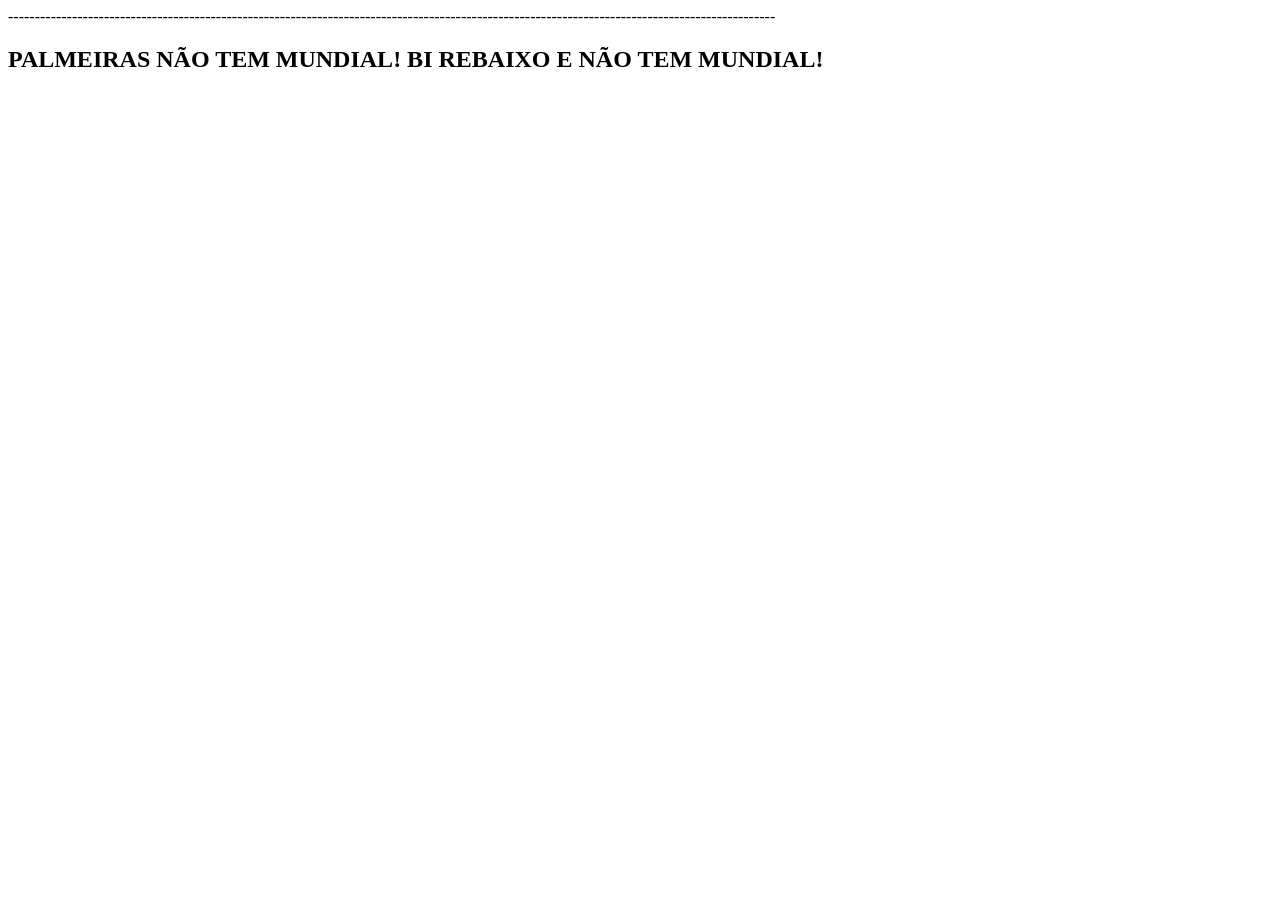
<file: aulas_html/index.html>
<!DOCTYPE html>
<html lang="pt-br">
<head>
    <meta charset="UTF-8">
    <meta name="viewport" content="width=device-width, initial-scale=1.0">
    <title>Document</title>
</head>
<body>
    <main>
        <section>
            ------------------------------------------------------------------------------------------------------------------------------------------------<h1>PALMEIRAS NÃO TEM MUNDIAL! BI REBAIXO E NÃO TEM MUNDIAL!</h1>
        </section>
    </main>
</body>
</html>
</file>
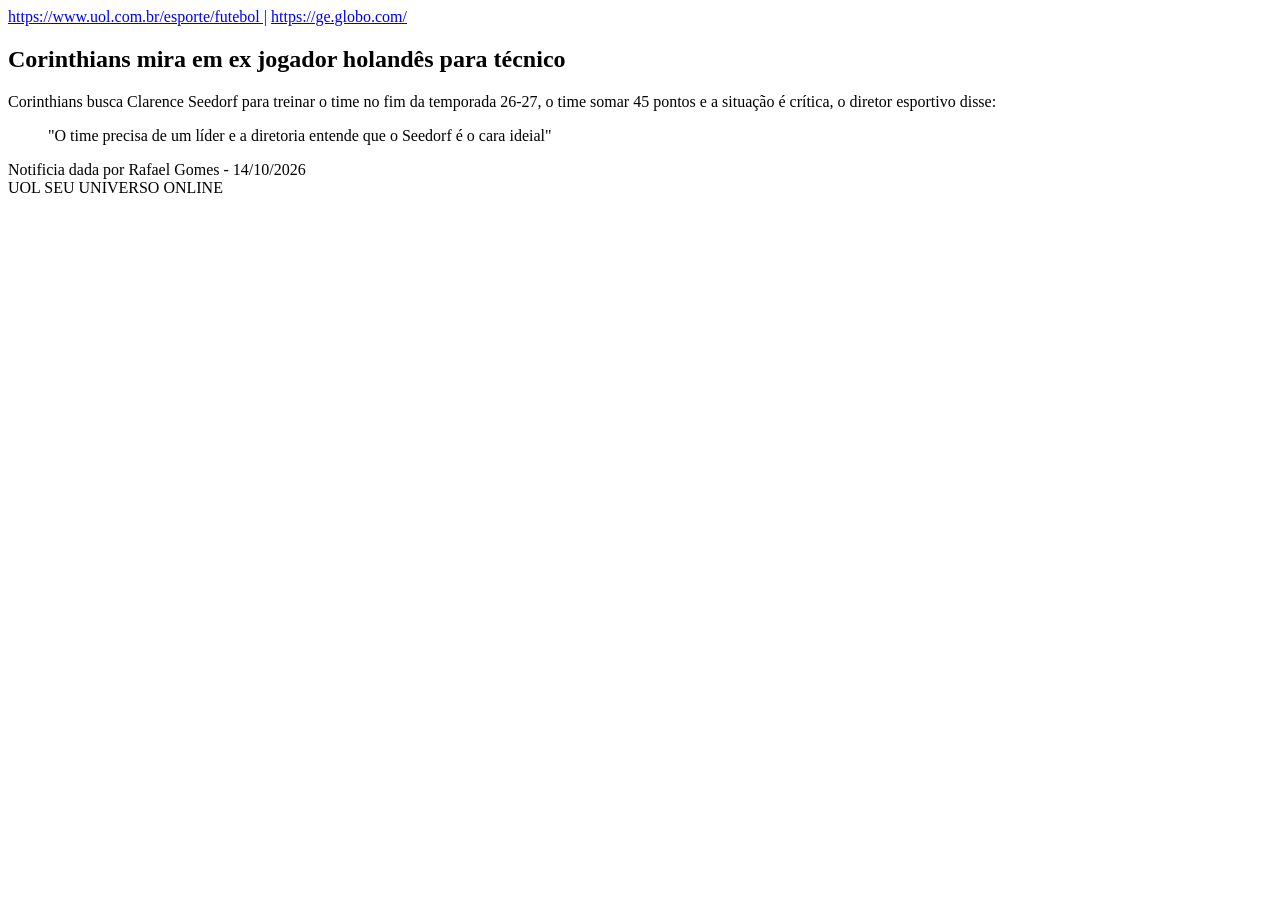
<file: aulas_html/aula15-ex01-pagina.html>
<!DOCTYPE html>
<html lang="pt-br">
<head>
   <meta charset="UTF-8">
   <meta name="viewport" content="width=device-width, initial-scale=1.0">
   <title>Document</title>
</head>
<body>
   
   <main>
      <a href="https://www.uol.com.br/esporte/futebol"> https://www.uol.com.br/esporte/futebol |</a>
      <a href="https://ge.globo.com/">https://ge.globo.com/</a>
  
         <article>
            <h2 class="titulo">Corinthians mira em ex jogador holandês para técnico</h4> 
            <p class="conteúdo"> Corinthians busca Clarence Seedorf para treinar o time no fim da temporada 26-27, o time somar 45 pontos e a situação é crítica, o diretor esportivo disse:</P>
            <blockquote>"O time precisa de um líder e a diretoria entende que o Seedorf é o cara ideial"</blockquote>
         </article>

         <time datetime="14-10-2026">Notificia dada por Rafael Gomes - 14/10/2026</time>
      
      <footer>UOL SEU UNIVERSO ONLINE</footer>
   </main>   
</body>
</html
</file>
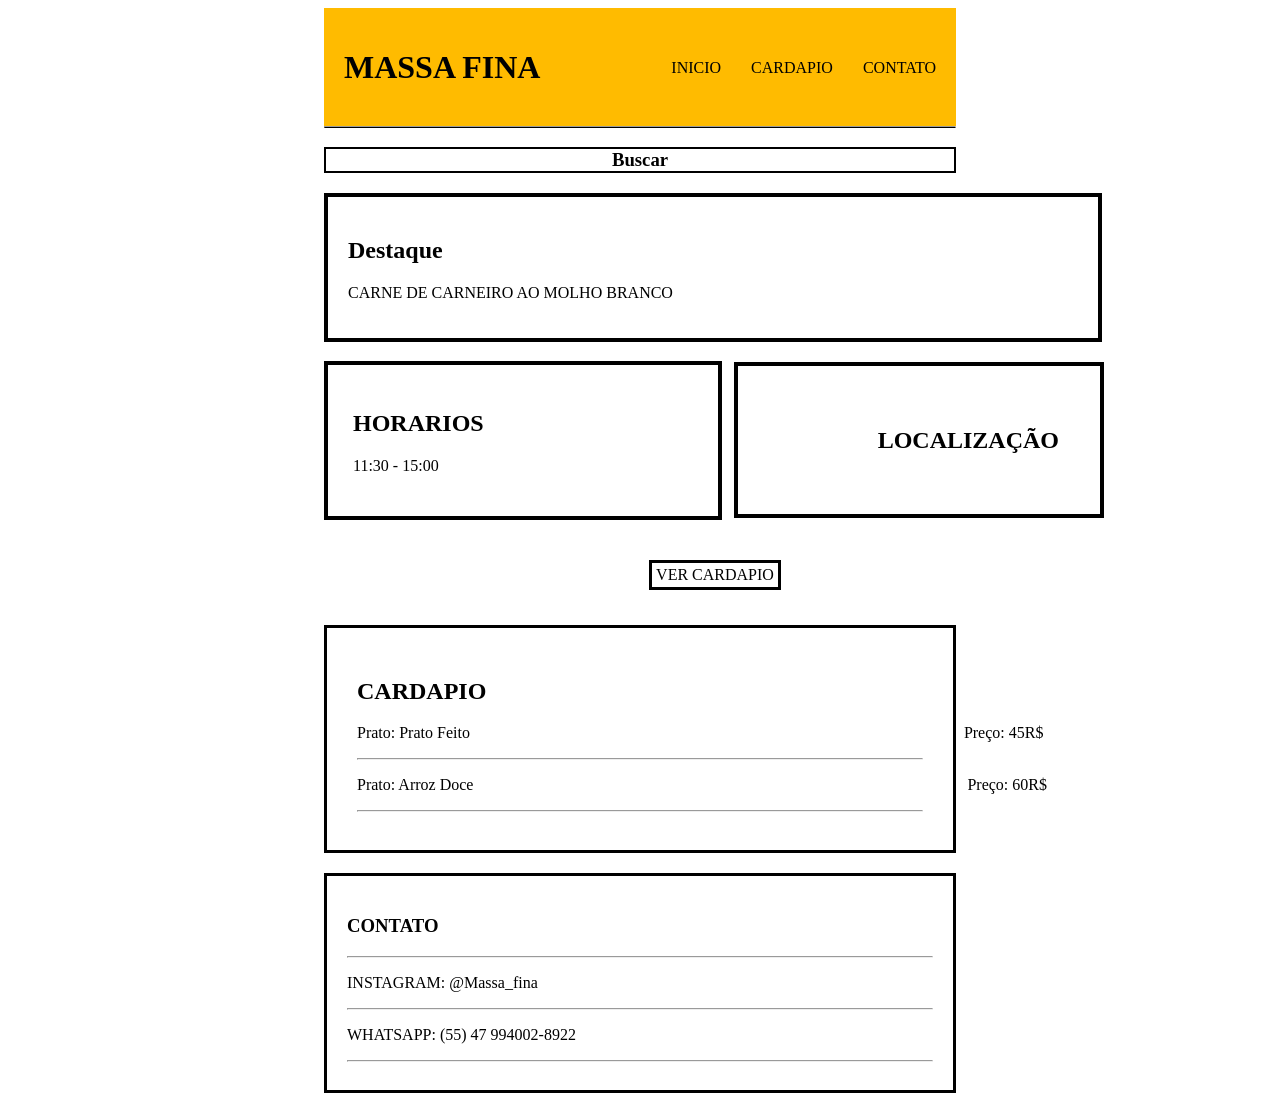
<file: aulas_html/indexx.html>
<!DOCTYPE html>
<html lang="pt-br">
<head>
    <meta charset="UTF-8">
    <meta name="viewport" content="width=device-width, initial-scale=1.0">
    <title>Restaurante</title>
    <style>

        #centralizar{ 
            width: 50%;
            margin: auto;
            background-color: rgb(255, 255, 255);
        }

        #topo {

            background-color: rgb(255, 187, 0);
            color: rgb(0, 0, 0);
            padding: 20px;
            

            display: flex;
            justify-content:  space-between;
            align-items: center
            
        }

        #linha {

            border-bottom: 1px solid black;
            margin-top: -1.8px;
        }

        #nav {
            display: flex;
            gap: 30px;
        }

        #nav a {
            color: rgb(0, 0, 0);
            text-decoration: none;
        }

        #buscar {
            border: 2px solid black;
            width: auto;
            display: flex;
            align-items: center;
            justify-content: center;
        }

        #destaque {
            
            border: 4px solid black;
            padding:20px;
            width: 730px;
            margin-top: 20px;
            
        }

        #horario {
            
            margin-top: 180px;
            border: 4px solid black;
            padding: 25px;
            width: 340px;
            margin-top: -157.6px;
            
        }
    

        #localizacao{text-align: right;

            border: 4px solid black;
            padding:41px;
            width: 280px;
            right: 40px;
            margin-left: 410px;
            margin-top: 20px
    
        }

        #verCardapio { text-align: center;
            border: 3px solid black;
            padding: 3px;
            width: 120px;
            margin-top: 40px;
            margin-left: 325px;
             
        }
                #cardapio{
            border: 3px solid black;
            margin-top: 35px;
            padding: 30px;
        }

        #prato {

        }
        
        #preco{

            position: relative;
            right: -490px

        }
        #contato{
            border: 3px solid black;
            margin-top: 20px;
            padding: 20px;
        }
        

    </style>

</head>
    <body>
    
    <main id="centralizar">
     
        <header id="topo">
            <h1>MASSA FINA</h1>

            <nav id="nav">
            <a href="#">INICIO</a>
            <a href="#">CARDAPIO</a>
            <a href="#">CONTATO</a>

            </nav>
        </header>

        <hr id="linha">

        <h3 id="buscar">Buscar</h3>

        <section id="destaque">
            <h1>Destaque</h1>
            <p>CARNE DE CARNEIRO AO MOLHO BRANCO</p>

        </section>

        <section id="localizacao">
            <h2>LOCALIZAÇÃO</h2>
        </section>

        <section id="horario">
            <h2>HORARIOS</h2>
            <p>11:30 - 15:00</p>
        </section>
        

        <div id="verCardapio">VER CARDAPIO</div>

        <section id="cardapio">
            <h2>CARDAPIO</h2>

        <p>
            <span id="prato">Prato: Prato Feito</span>
            <span id="preco">Preço: 45R$</span>
        </p>
        <hr>
         <p>
            <span id="prato">Prato: Arroz Doce</span>
            <span id="preco">Preço: 60R$</span>
         </p>
         <hr>

            

        </section>

        
         <footer id="contato">
            <h3>CONTATO</h3>
            <hr>
            <p>INSTAGRAM: @Massa_fina</p>
            <hr>
            <p>WHATSAPP: (55) 47 994002-8922</p>
            <hr>
        </footer>
        </main>
    </body>
</html>
</file>
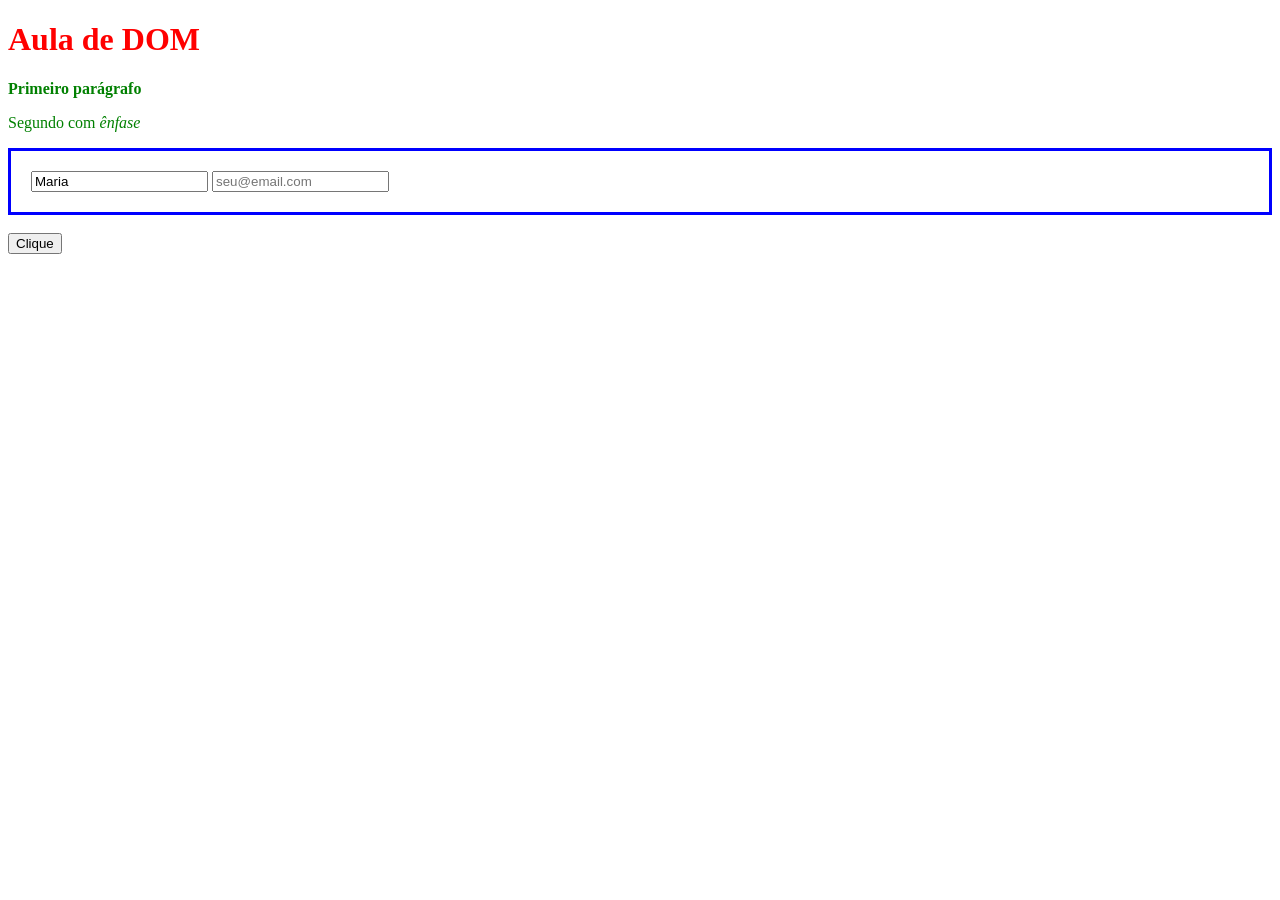
<file: missao-DOM/doom.html>
<!DOCTYPE html>
<html lang="pt-br">
<head>
    <meta charset="UTF-8">
    <title>Missão DOM</title>
</head>
<body>
    <h1 id="titulo">Minha página</h1>
    <p class="texto">Primeiro parágrafo</p>
    <p class="texto">Segundo parágrafo</p>
    <div class="container">
        <input type="text" placeholder="Nome">
        <input type="email" placeholder="E-mail">
    </div>
    <br>
    <button id="meuBotao">Clique</button>
    <script src="app.js"></script>
</body>
</html>
</file>
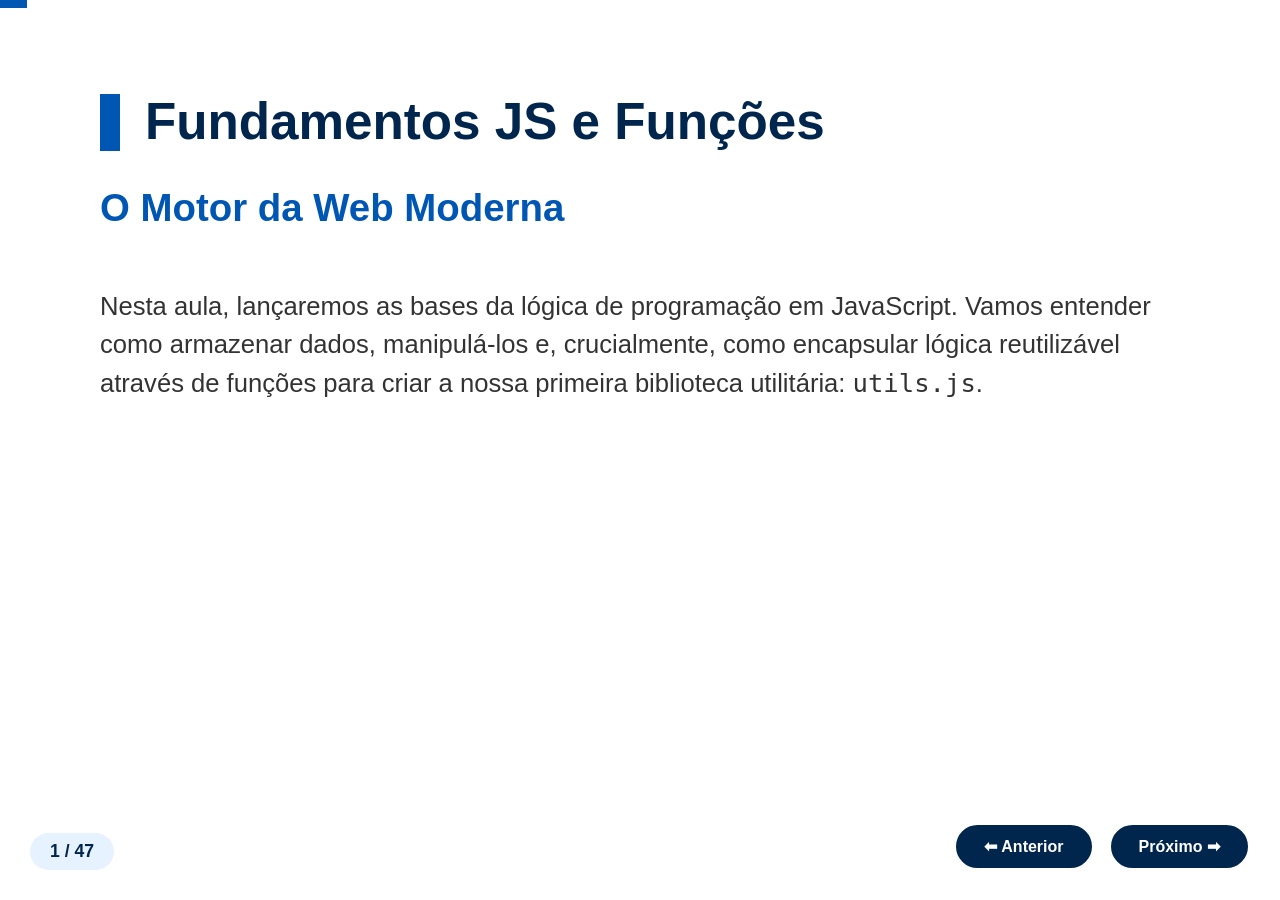
<file: aulas_java/Slides/aula03--Javascript-Introducao.html>
<!DOCTYPE html>
<html lang="pt-br">
<head>
    <meta charset="UTF-8">
    <meta name="viewport" content="width=device-width, initial-scale=1.0">
    <title>Masterclass: Fundamentos JS e Funções</title>
    <style>
        :root {
            --primary: #00264d; /* Azul Escuro */
            --secondary: #0056b3; /* Azul Médio */
            --accent: #e6f2ff; /* Azul Muito Claro */
            --text: #333;
            --white: #ffffff;
            --code-bg: #1e1e1e;
            --practice-bg: #f0f7ff;
            --practice-border: #0056b3;
            --hl-keyword: #ff79c6; /* Rosa para keywords JS */
            --hl-string: #f1fa8c; /* Amarelo para strings */
            --hl-comment: #6272a4; /* Cinza para comentários */
            --hl-builtin: #8be9fd; /* Ciano para built-ins */
        }

        body, html {
            margin: 0;
            padding: 0;
            width: 100%;
            height: 100%;
            overflow: hidden;
            font-family: 'Segoe UI', Roboto, Helvetica, Arial, sans-serif;
            background-color: var(--primary);
        }

        .slide-container {
            width: 100vw;
            height: 100vh;
            display: flex;
            align-items: center;
            justify-content: center;
        }

        .slide {
            display: none;
            width: 100%;
            height: 100%;
            background: var(--white);
            padding: 60px 100px;
            box-sizing: border-box;
            animation: fadeIn 0.5s ease-out;
            overflow-y: auto;
        }

        .slide.active { 
            display: flex;
            flex-direction: column;
            justify-content: flex-start;
        }

        h1 { font-size: 3.2rem; color: var(--primary); margin-bottom: 20px; border-left: 20px solid var(--secondary); padding-left: 25px; line-height: 1.1; }
        h2 { font-size: 2.4rem; color: var(--secondary); margin-top: 15px; }
        p, li { font-size: 1.6rem; line-height: 1.5; color: var(--text); }
        ul { margin-top: 10px; }
        li { margin-bottom: 10px; }
        
        pre { 
            background: var(--code-bg); 
            color: #f8f8f2; /* Default text color in dark code */
            padding: 25px; 
            border-radius: 12px; 
            font-size: 1.3rem;
            margin: 20px 0;
            border-left: 10px solid var(--secondary);
            overflow-x: auto;
            font-family: 'Consolas', monospace;
        }

        /* Syntax Highlighting Simples */
        .kd { color: var(--hl-keyword); } /* keyword/declaration */
        .s { color: var(--hl-string); }   /* string */
        .c { color: var(--hl-comment); }  /* comment */
        .bi { color: var(--hl-builtin); } /* builtin */

        .practice-box {
            background: var(--practice-bg);
            border-left: 8px solid var(--practice-border);
            padding: 20px;
            margin-top: 20px;
            font-size: 1.3rem;
            box-shadow: 0 4px 12px rgba(0,0,0,0.08);
        }

        .practice-box b { color: var(--secondary); text-transform: uppercase; font-size: 1.1rem; display: block; margin-bottom: 8px; }

        .controls {
            position: fixed;
            bottom: 30px;
            right: 30px;
            display: flex;
            gap: 15px;
            z-index: 100;
        }

        button {
            padding: 12px 28px;
            background: var(--primary);
            color: white;
            border: 2px solid var(--white);
            border-radius: 40px;
            cursor: pointer;
            font-weight: bold;
            font-size: 1rem;
            transition: all 0.3s;
        }

        button:hover { background: var(--secondary); transform: translateY(-2px); }
        
        .progress-bar {
            position: fixed;
            top: 0;
            left: 0;
            height: 8px;
            background: var(--secondary);
            transition: width 0.3s ease;
            z-index: 101;
        }

        .slide-counter {
            position: fixed;
            bottom: 30px;
            left: 30px;
            color: var(--primary);
            background: var(--accent);
            padding: 8px 20px;
            border-radius: 25px;
            font-weight: bold;
            font-size: 1.1rem;
        }

        @keyframes fadeIn { from { opacity: 0; transform: translateY(10px); } to { opacity: 1; transform: translateY(0); } }
    </style>
</head>
<body>

<div class="progress-bar" id="progress"></div>
<div class="slide-container" id="container"></div>
<div class="slide-counter" id="counter">1 / 47</div>

<div class="controls">
    <button onclick="prev()">⬅ Anterior</button>
    <button onclick="next()">Próximo ➡</button>
</div>

<script>
    const slidesData = [
        { t: "Fundamentos JS e Funções", c: "<h2>O Motor da Web Moderna</h2><p>Nesta aula, lançaremos as bases da lógica de programação em JavaScript. Vamos entender como armazenar dados, manipulá-los e, crucialmente, como encapsular lógica reutilizável através de funções para criar a nossa primeira biblioteca utilitária: <code>utils.js</code>.</p>" },
        { t: "O que é JavaScript hoje?", c: "<p>É uma linguagem de programação de alto nível, interpretada (ou compilada JIT), prototipada e multiparadigma. É a linguagem nativa dos navegadores e, com Node.js, domina também o back-end.</p>" },
        { t: "Variáveis: Onde tudo começa", c: "<p>Variáveis são 'caixas' ou contêineres rotulados para armazenar dados na memória do computador. No JS moderno, temos formas específicas de declarar essas caixas dependendo de como vamos usar o dado.</p>" },
        { t: "A Evolução: var vs let vs const", c: "<ul><li><b>var:</b> A forma antiga. Possui escopo de função e comportamento imprevisível (hoisting). Evite no JS moderno.</li><li><b>let:</b> Introduzido no ES6. Possui escopo de bloco e pode ter seu valor reatribuído.</li><li><b>const:</b> Também do ES6. Possui escopo de bloco, mas seu valor <b>não</b> pode ser reatribuído após a inicialização.</li></ul>" },
        { t: "Uso Prático: Escopo de Bloco", c: "<p>O escopo de bloco (<code>let</code>/<code>const</code>) impede que variáveis 'vazem' de dentro de estruturas como <code>if</code> ou <code>for</code>.</p><pre><span class='kd'>if</span> (true) {\n  <span class='kd'>let</span> local = <span class='s'>'visível apenas aqui'</span>;\n  <span class='kd'>var</span> global = <span class='s'>'vaza para fora'</span>;\n}\n<span class='c'>// console.log(local); // Erro</span>\nconsole.log(global); <span class='c'>// Funciona</span></pre>" },
        { t: "A Regra de Ouro: const por padrão", c: "<p>Sempre use <code>const</code> para declarar variáveis. Se você descobrir depois que precisa mudar o valor dela (como em um contador), altere para <code>let</code>. Isso previne bugs acidentais de reatribuição.</p>" },
        { t: "Tipos de Dados Dinâmicos", c: "<p>O JavaScript é fracamente tipado e dinâmico. Você não precisa declarar o tipo, e uma variável pode mudar de tipo durante a execução.</p><pre><span class='kd'>let</span> dado = <span class='s'>'Olá'</span>; <span class='c'>// tipo String</span>\ndado = <span class='s'>42</span>;      <span class='c'>// agora é Number</span></pre>" },
        { t: "Tipos Primitivos I: String e Number", c: "<ul><li><b>String:</b> Sequência de caracteres. Usamos aspas simples (' '), duplas (\" \") ou crases (``) para Template Strings.</li><li><b>Number:</b> Inclui inteiros e números de ponto flutuante (decimais). O JS não faz distinção.</li></ul>" },
        { t: "Template Strings (Crases)", c: "<p>A forma moderna e poderosa de trabalhar com texto, permitindo quebra de linha e interpolação de variáveis.</p><pre><span class='kd'>const</span> nome = <span class='s'>'Maria'</span>;\n<span class='kd'>const</span> msg = <span class='s'>`Olá, ${nome}. \nBem-vinda!`</span>;</pre>" },
        { t: "Tipos Primitivos II: Boolean e Null/Undefined", c: "<ul><li><b>Boolean:</b> Apenas dois valores: <code>true</code> (verdadeiro) ou <code>false</code> (falso). Base para lógica de decisão.</li><li><b>Undefined:</b> Valor padrão de uma variável declarada mas não inicializada.</li><li><b>Null:</b> Representa a ausência intencional de qualquer valor de objeto.</li></ul>" },
        { t: "Atividade I: Pesquisa e Curiosidade", c: "<h2>Trabalho em Grupo (3 Pessoas)</h2><p>Pesquisem na documentação MDN (Mozilla Developer Network) e respondam:</p><ul><li>O que acontece se você usar o operador <code>typeof</code> em um valor <code>null</code>? Por que isso acontece?</li><li>Quais são os 7 tipos primitivos do JavaScript no ES6+?</li><li>Qual a diferença prática entre <code>==</code> (igualdade ampla) e <code>===</code> (igualdade estrita)?</li></ul>" },
        { t: "Operadores Aritméticos", c: "<p>Símbolos para realizar cálculos matemáticos padrão.</p><p><code>+</code> (adição/concatenação), <code>-</code> (subtração), <code>*</code> (multiplicação), <code>/</code> (divisão), <code>%</code> (módulo/resto), <code>**</code> (exponenciação).</p><div class='practice-box'><b>Uso Prático:</b> O operador <code>%</code> (módulo) é essencial para descobrir se um número é par (<code>n % 2 === 0</code>).</div>" },
        { t: "Operadores de Atribuição", c: "<p>Formas curtas de atualizar o valor de uma variável baseada em seu valor anterior.</p><pre><span class='kd'>let</span> x = <span class='s'>10</span>;\nx += <span class='s'>5</span>; <span class='c'>// x = x + 5 (resultado: 15)</span>\nx *= <span class='s'>2</span>; <span class='c'>// x = x * 2 (resultado: 30)</span></pre>" },
        { t: "Operadores de Comparação", c: "<p>Usados em estruturas condicionais para retornar um Booleano.</p><p><code>===</code> (igual estrito), <code>!==</code> (diferente estrito), <code>&gt;</code>, <code>&lt;</code>, <code>&gt;=</code>, <code>&lt;=</code>.</p><div class='practice-box'><b>Aviso:</b> Sempre prefira <code>===</code> e <code>!==</code> para evitar coerção de tipo indesejada (ex: <code>'5' == 5</code> é true, mas <code>'5' === 5</code> é false).</div>" },
        { t: "Operadores Lógicos", c: "<p>Permitem combinar múltiplas comparações.</p><ul><li><b>&amp;&amp; (E):</b> Retorna true se AMBOS forem verdadeiros.</li><li><b>|| (OU):</b> Retorna true se PELO MENOS UM for verdadeiro.</li><li><b>! (NÃO):</b> Inverte o valor booleano.</li></ul>" },
        { t: "Uso Prático: Lógica Combinada", c: "<pre><span class='kd'>const</span> idade = <span class='s'>20</span>;\n<span class='kd'>const</span> temCnh = true;\n<span class='kd'>const</span> podeDirigir = idade >= <span class='s'>18</span> &amp;&amp; temCnh;\n<span class='c'>// resultado: true</span></pre>" },
        
        // SLIDES NOVOS ADICIONADOS A PARTIR DAQUI
        { t: "Controle de Fluxo: if e else", c: "<p>A estrutura <code>if...else</code> permite que o código tome decisões com base em condições lógicas avaliadas como Booleanas.</p><pre><span class='kd'>const</span> hora = <span class='s'>14</span>;\n\n<span class='kd'>if</span> (hora &lt; <span class='s'>12</span>) {\n  console.log(<span class='s'>'Bom dia!'</span>);\n} <span class='kd'>else</span> {\n  console.log(<span class='s'>'Boa tarde ou noite!'</span>);\n}</pre><div class='practice-box'><b>Uso Prático:</b> É o mecanismo básico de bifurcação de caminhos no seu software.</div>" },
        { t: "Condições Múltiplas: else if", c: "<p>Quando temos mais de duas possibilidades, podemos encadear os testes para cobrir cenários progressivos.</p><pre><span class='kd'>const</span> nota = <span class='s'>85</span>;\n\n<span class='kd'>if</span> (nota &gt;= <span class='s'>90</span>) {\n  console.log(<span class='s'>'Conceito A'</span>);\n} <span class='kd'>else if</span> (nota &gt;= <span class='s'>80</span>) {\n  console.log(<span class='s'>'Conceito B'</span>);\n} <span class='kd'>else</span> {\n  console.log(<span class='s'>'Precisa melhorar'</span>);\n}</pre><div class='practice-box'><b>Dica:</b> A ordem importa! O JavaScript avalia de cima para baixo e executa <b>apenas o primeiro</b> bloco verdadeiro.</div>" },
        { t: "Operador Ternário", c: "<p>Uma forma concisa (short-hand) de escrever um <code>if...else</code> em uma única linha. É indispensável no desenvolvimento moderno.</p><pre><span class='c'>// Sintaxe: condicao ? retorno_se_verdadeiro : retorno_se_falso</span>\n\n<span class='kd'>const</span> idade = <span class='s'>20</span>;\n<span class='kd'>const</span> status = idade &gt;= <span class='s'>18</span> ? <span class='s'>'Maior de idade'</span> : <span class='s'>'Menor de idade'</span>;\n\nconsole.log(status); <span class='c'>// Imprime: 'Maior de idade'</span></pre>" },
        { t: "Laços de Repetição (Loops)", c: "<p>Loops servem para executar o mesmo bloco de código repetidas vezes até que uma condição de parada seja alcançada. Isso evita a repetição manual do código e automatiza fluxos (conceito DRY - Don't Repeat Yourself).</p><ul><li><b>for:</b> Excelente para quando você <b>sabe</b> a quantidade exata de vezes que precisa repetir.</li><li><b>while:</b> Excelente para quando o número de repetições é <b>incerto</b>, dependendo apenas de uma condição.</li></ul>" },
        { t: "O Clássico: Laço for", c: "<p>O laço for tradicional possui 3 parâmetros definidos: a inicialização, a condição de parada, e a taxa de incremento.</p><pre><span class='c'>// for (inicializacao; condicao; incremento)</span>\n<span class='kd'>for</span> (<span class='kd'>let</span> i = <span class='s'>0</span>; i &lt; <span class='s'>5</span>; i++) {\n  console.log(<span class='s'>`Contador: ${i}`</span>);\n}</pre><div class='practice-box'><b>Aviso:</b> Note o uso do <code>let</code> para inicializar o controle <code>i</code>, pois seu valor precisa ser constantemente reatribuído (i++) a cada nova volta no loop.</div>" },
        { t: "O Flexível: Laço while", c: "<p>O <code>while</code> avalia uma condição, executando o bloco sempre que ela for <code>true</code>. Devemos garantir que o controle de estado avance para o final para não travarmos o código.</p><pre><span class='kd'>let</span> energia = <span class='s'>100</span>;\n\n<span class='kd'>while</span> (energia &gt; <span class='s'>0</span>) {\n  console.log(<span class='s'>'Jogando...'</span>);\n  energia -= <span class='s'>20</span>; <span class='c'>// Consome a energia até virar 0</span>\n}\nconsole.log(<span class='s'>'Fim de jogo!'</span>);</pre>" },
        { t: "A Forma Moderna: for...of", c: "<p>Introduzido no ES6, é a maneira mais elegante e segura de iterar sobre <b>estruturas de dados</b> como arrays e strings (valores iteráveis).</p><pre><span class='kd'>const</span> frutas = [<span class='s'>'Maçã'</span>, <span class='s'>'Banana'</span>, <span class='s'>'Uva'</span>];\n\n<span class='kd'>for</span> (<span class='kd'>const</span> fruta <span class='kd'>of</span> frutas) {\n  console.log(fruta);\n}</pre><div class='practice-box'><b>Por que é melhor?</b> Evita erros clássicos de esquecer o controle numérico ou errar o índice. Podemos usar <code>const</code> pois uma nova variável independente é criada a cada loop!</div>" },
        // FIM DOS SLIDES NOVOS
        
        { t: "Introdução às Funções", c: "<p>Funções são blocos de código 'empacotados' projetados para executar uma tarefa específica. Elas são os blocos de construção fundamentais da reutilização de código.</p>" },
        { t: "Anatomia de uma Função (Declaração)", c: "<pre><span class='kd'>function</span> <span class='bi'>nomeDaFuncao</span>(parametro1, parametro2) {\n  <span class='c'>// Corpo da função (lógica)</span>\n  <span class='kd'>return</span> resultado; <span class='c'>// opcional</span>\n}</pre>" },
        { t: "Parâmetros e Argumentos", c: "<ul><li><b>Parâmetros:</b> Os nomes listados na definição da função (as variáveis locais).</li><li><b>Argumentos:</b> Os valores reais passados para a função quando ela é chamada (invocada).</li></ul>" },
        { t: "A Importância do 'return'", c: "<p>A palavra-chave <code>return</code> finaliza a execução da função e envia um valor de volta para quem a chamou. Sem <code>return</code>, a função executa a lógica mas retorna <code>undefined</code>.</p>" },
        { t: "Expressões de Função", c: "<p>Em JS, funções são 'cidadãos de primeira classe'. Podem ser armazenadas em variáveis.</p><pre><span class='kd'>const</span> <span class='bi'>subtrair</span> = <span class='kd'>function</span>(a, b) {\n  <span class='kd'>return</span> a - b;\n};</pre>" },
        { t: "Arrow Functions (Seta)", c: "<p>A sintaxe moderna e curta introduzida no ES6. Muito usada em callbacks.</p><pre><span class='kd'>const</span> <span class='bi'>multiplicar</span> = (a, b) => {\n  <span class='kd'>return</span> a * b;\n};</pre>" },
        { t: "Arrow Functions: Retorno Implícito", c: "<p>Se a função tiver apenas uma linha de lógica que retorna algo, podemos remover as chaves e o <code>return</code>.</p><pre><span class='kd'>const</span> <span class='bi'>dobro</span> = n => n * <span class='s'>2</span>;</pre><div class='practice-box'><b>Uso Prático:</b> Ideal para funções matematicas simples ou manipulação rápida de dados.</div>" },
        { t: "Atividade II: Criando Pequenas Lógicas", c: "<h2>Prática Individual</h2><p>Escreva no papel ou editor de texto 3 funções usando a sintaxe de Arrow Function com retorno implícito:</p><ul><li><code>isAdulto(idade)</code>: Retorna true se idade >= 18.</li><li><code>getAreaQuadrado(lado)</code>: Retorna a área.</li><li><code>formatarReal(valor)</code>: Recebe um número e retorna uma string formatada (ex: Recebe 5, retorna 'R$ 5.00'). <i>Dica: use .toFixed(2)</i></li></ul>" },
        { t: "Escopo de Função", c: "<p>Variáveis definidas <b>dentro</b> de uma função não podem ser acessadas de fora dela.</p><pre><span class='kd'>function</span> <span class='bi'>teste</span>() {\n  <span class='kd'>const</span> interna = <span class='s'>'segredo'</span>;\n}\nconsole.log(interna); <span class='c'>// Erro: interna is not defined</span></pre>" },
        { t: "Escopo Global", c: "<p>Variáveis definidas fora de qualquer função ou bloco são globais e podem ser acessadas e modificadas por qualquer parte do script. Evite poluir o escopo global.</p>" },
        { t: "Introdução às Funções Utilitárias", c: "<p>Uma função utilitária (utility function) é uma função projetada para realizar uma tarefa comum, genérica e repetitiva em um projeto. Elas não pertencem à lógica de negócio específica, mas ajudam a construí-la.</p>" },
        { t: "Por que criar uma utils.js?", c: "<ul><li><b>DRY (Don't Repeat Yourself):</b> Evita copiar e colar a mesma lógica (ex: formatação de data) em vários arquivos.</li><li><b>Manutenibilidade:</b> Se a lógica de formatação mudar, você muda em apenas um lugar.</li><li><b>Organização:</b> Mantém o código principal limpo e focado.</li></ul>" },
        { t: "Exemplo Util: Mascarar E-mail", c: "<p>Uma função que pega 'contato@email.com' e transforma em 'con***@email.com'.</p><div class='practice-box'><b>Aplicação:</b> Segurança e privacidade ao exibir dados parciais do usuário na interface.</div>" },
        { t: "Exemplo Util: Gerar ID Único", c: "<pre><span class='kd'>const</span> <span class='bi'>gerarId</span> = () => {\n  <span class='kd'>return</span> <span class='s'>`id_${Date.now()}_${Math.random()}`</span>;\n};</pre><div class='practice-box'><b>Aplicação:</b> Essencial para criar novos itens em uma lista dinamicamente e garantir que cada um tenha uma referência única.</div>" },
        { t: "Exemplo Util: Capitalizar Texto", c: "<p>Transformar 'joão silva' em 'João Silva'. O JS não tem uma função nativa simples para isso.</p>" },
        { t: "Callbacks: Introdução", c: "<p>Um callback é uma função passada como argumento para <b>outra</b> função, para ser executada mais tarde.</p><pre><span class='bi'>setTimeout</span>(() => {\n  console.log(<span class='s'>'Passou 1 segundo'</span>);\n}, <span class='s'>1000</span>);</pre>" },
        { t: "setTimeout e setInterval", c: "<ul><li><b>setTimeout:</b> Executa a função callback UMA vez após um delay.</li><li><b>setInterval:</b> Executa a função callback repetidamente a cada intervalo de tempo.</li></ul>" },
        { t: "Parâmetros Padrão (Default)", c: "<p>No ES6+, você pode definir valores padrão para parâmetros caso nenhum argumento seja passado.</p><pre><span class='kd'>function</span> <span class='bi'>saudacao</span>(nome = <span class='s'>'Visitante'</span>) {\n  console.log(<span class='s'>`Olá, ${nome}`</span>);\n}</pre>" },
        { t: "Boas Práticas em Funções", c: "<ul><li>Nomeie funções com verbos (ex: <code>calcularTotal</code>, não <code>total</code>).</li><li>Uma função deve fazer APENAS UMA coisa (Princípio da Responsabilidade Única).</li><li>Mantenha as funções curtas e legíveis.</li><li>Use Arrow Functions para funções anônimas e callbacks.</li></ul>" },
        { t: "O Conceito de Módulo (Prévia)", c: "<p>Para usar o <code>utils.js</code> em outros arquivos, precisaremos exportar as funções dele e importá-las onde for necessário. No navegador moderno, usamos <code>export/import</code>.</p>" },
        { t: "export e import (Sintaxe)", c: "<pre><span class='c'>// No utils.js</span>\n<span class='kd'>export const</span> <span class='bi'>dobro</span> = n => n * <span class='s'>2</span>;\n\n<span class='c'>// No main.js</span>\n<span class='kd'>import</span> { dobro } <span class='kd'>from</span> <span class='s'>'./utils.js'</span>;</pre>" },
        { t: "Atividade III: Implementando a utils.js", c: "<h2>Desafio Prático Final</h2><p>Vamos criar a base da nossa biblioteca utilitária do projeto. Crie um arquivo <code>utils.js</code> e implemente (e exporte) as seguintes funções:</p><ul><li><b>formatarMoeda(valor):</b> Recebe um número, retorna string 'R$ X,XX' (use .toFixed(2) e troque '.' por ',').</li><li><b>validarEmail(email):</b> Recebe string, retorna true se tiver '@' e '.' (use .includes()).</li><li><b>obterDataFormatada():</b> Retorna a data atual no formato 'DD/MM/AAAA' (use objeto Date).</li></ul>" },
        { t: "Checklist de Entrega", c: "<ul><li>O arquivo utils.js foi criado?</li><li>As 3 funções foram implementadas corretamente?</li><li>As funções estão usando <code>const</code>/<code>let</code> corretamente e sintaxe moderna (Arrow Functions onde couber)?</li><li>Todas as funções foram exportadas usando <code>export</code>?</li></ul>" },
        { t: "Conclusão", c: "<h2>Base Sólida, Futuro Promissor</h2><p>Dominar variáveis, tipos e funções é o passo mais importante no desenvolvimento web. Com a <code>utils.js</code>, você começa a pensar como um engenheiro de software: criando ferramentas reutilizáveis e organizadas.</p>" }
    ];

    let current = 0;
    const container = document.getElementById('container');
    const counterDisplay = document.getElementById('counter');
    const progress = document.getElementById('progress');

    function render() {
        container.innerHTML = '';
        slidesData.forEach((s, i) => {
            const div = document.createElement('div');
            div.className = `slide ${i === current ? 'active' : ''}`;
            // Adiciona título apenas se definido
            const titleHtml = s.t ? `<h1>${s.t}</h1>` : '';
            div.innerHTML = `${titleHtml}${s.c}`;
            container.appendChild(div);
        });
        counterDisplay.innerText = `${current + 1} / ${slidesData.length}`;
        progress.style.width = `${((current + 1) / slidesData.length) * 100}%`;
    }

    function next() { if(current < slidesData.length - 1) { current++; render(); } }
    function prev() { if(current > 0) { current--; render(); } }

    document.addEventListener('keydown', (e) => {
        if(e.key === 'ArrowRight' || e.key === ' ') next();
        if(e.key === 'ArrowLeft') prev();
    });

    render();
</script>
</body>
</html>
</file>
